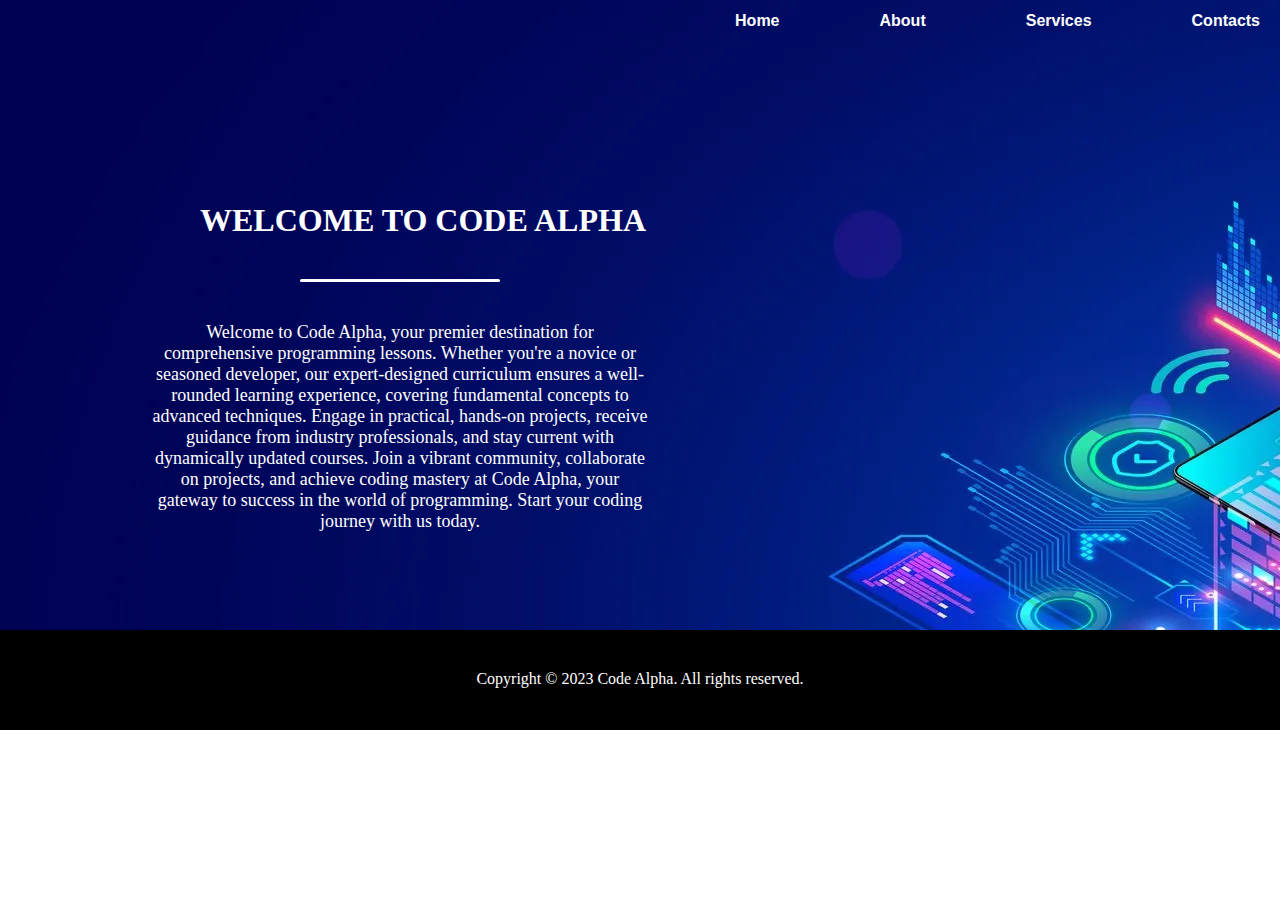
<file: JJ Page/index.html>
<!DOCTYPE html>
<html lang="en">
<head>
  <meta charset="UTF-8">
  <meta name="viewport" content="width=device-width, initial-scale=1.0">
  <link rel="stylesheet" href="styles.css">
  <title>About</title>
</head>
<body>
  <!-- Header -->
  <div class="header">
    <ul>
      <img src="homepage-images/code-alpha-logo.png" alt="">
      <li><a href="#">Home</a></li>
      <li><a href="about.html" target="_blank">About</a></li>
      <li><a href="#">Services</a></li>
      <li><a href="#">Contacts</a></li>
    </ul>
      <h1 class="web-heading">WELCOME TO CODE ALPHA</h1>
    <div class="line"></div>
    <p>Welcome to Code Alpha, your premier destination for comprehensive programming lessons. Whether you're a novice or seasoned developer, our expert-designed curriculum ensures a well-rounded learning experience, covering fundamental concepts to advanced techniques. Engage in practical, hands-on projects, receive guidance from industry professionals, and stay current with dynamically updated courses. Join a vibrant community, collaborate on projects, and achieve coding mastery at Code Alpha, your gateway to success in the world of programming. Start your coding journey with us today.</p>
  </div>
  <!-- content under header image -->
  <!-- footer -->
  <div class="footer">
    <p>Copyright © 2023 Code Alpha. All rights reserved.</p>
  </div> 
</body>
</html>
</file>
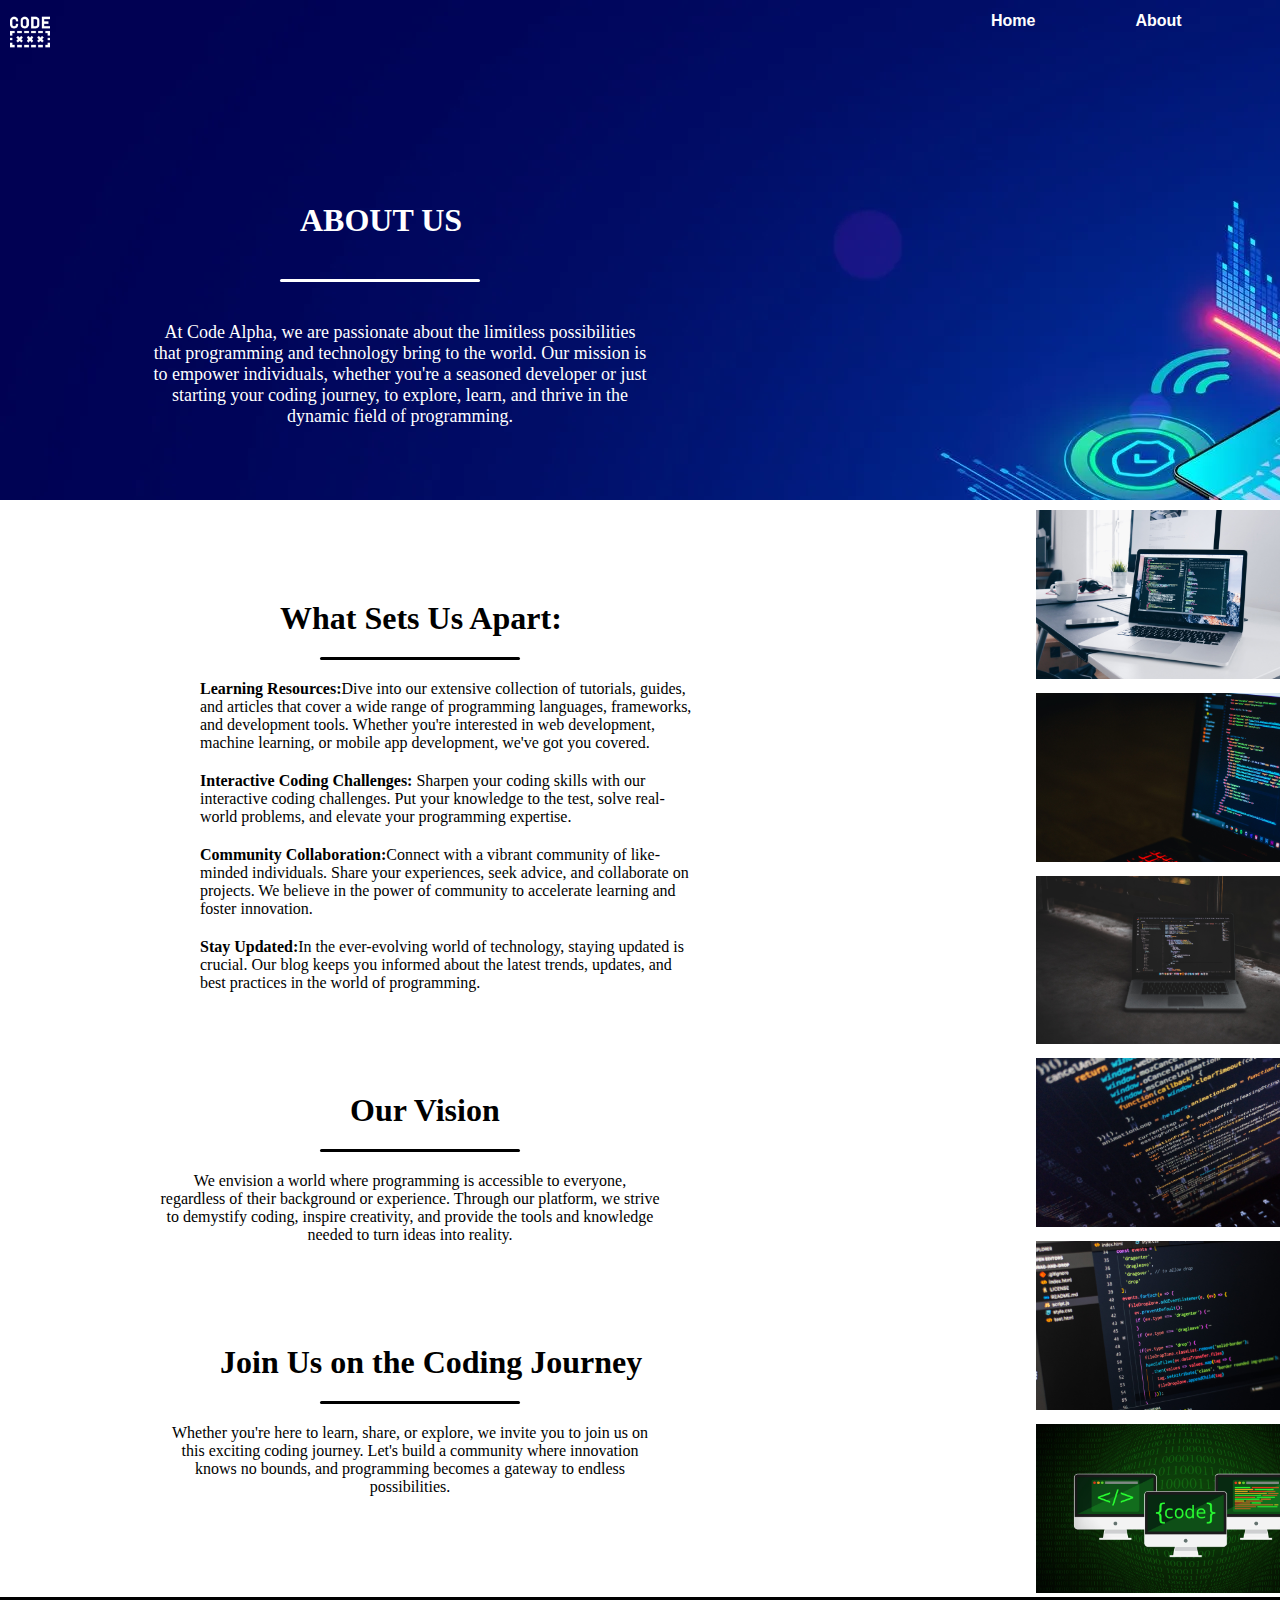
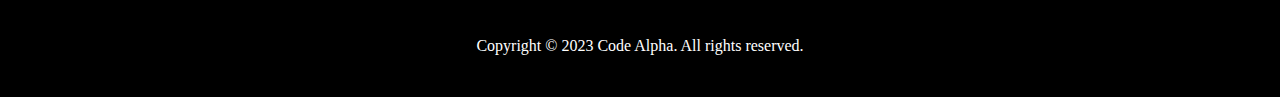
<file: JJ Page/about.html>
<!DOCTYPE html>
<html lang="en">
<head>
  <meta charset="UTF-8">
  <meta name="viewport" content="width=device-width, initial-scale=1.0">
  <link rel="stylesheet" href="about.css">
  <title>About</title>
</head>
<body>
  <!-- Header -->
<div class="entire-content">
 <div class="entire-text-content">
  <div class="header">
    <ul>
      <img src="images/code-alpha-logo.png" alt="">
      <li><a href="#">Home</a></li>
      <li><a href="#">About</a></li>
      <li><a href="#">Services</a></li>
      <li><a href="#">Contacts</a></li>
    </ul>
      <h1 class="about-heading">ABOUT US</h1>
    <div class="line"></div>
    <p>At Code Alpha, we are passionate about the limitless possibilities that programming and technology bring to the world. Our mission is to empower individuals, whether you're a seasoned developer or just starting your coding journey, to explore, learn, and thrive in the dynamic field of programming.</p>
  </div>
  <!-- content under header image -->
  <div class="main-content">
    <h1 class="first-header">What Sets Us Apart:</h1>
    <div class="line"></div>
    <p><span>Learning Resources:</span>Dive into our extensive collection of tutorials, guides, and articles that cover a wide range of programming languages, frameworks, and development tools. Whether you're interested in web development, machine learning, or mobile app development, we've got you covered.</p>
    <p><span>Interactive Coding Challenges:</span> Sharpen your coding skills with our interactive coding challenges. Put your knowledge to the test, solve real-world problems, and elevate your programming expertise.</p>
    <p><span>Community Collaboration:</span>Connect with a vibrant community of like-minded individuals. Share your experiences, seek advice, and collaborate on projects. We believe in the power of community to accelerate learning and foster innovation.</p>
    <p><span>Stay Updated:</span>In the ever-evolving world of technology, staying updated is crucial. Our blog keeps you informed about the latest trends, updates, and best practices in the world of programming.</p>
  </div>
  <!-- vision -->
  <div class="main-content-two">
    <h1 class="second-header">Our Vision</h1>
    <div class="line"></div>
    <p>We envision a world where programming is accessible to everyone, regardless of their background or experience. Through our platform, we strive to demystify coding, inspire creativity, and provide the tools and knowledge needed to turn ideas into reality.</p>
  </div>
  <!-- last text content -->
  <div class="main-content-three">
    <h1 class="third-header">Join Us on the Coding Journey</h1>
    <div class="line"></div>
    <p>Whether you're here to learn, share, or explore, we invite you to join us on this exciting coding journey. Let's build a community where innovation knows no bounds, and programming becomes a gateway to endless possibilities.</p>
  </div>
 </div>
   <div class="images">
    <img src="images/about-img-1.jpg" alt="">
    <img src="images/about-img-2.jpg" alt="">
    <img src="images/about-img-3.jpg" alt="">
    <img src="images/about-img-4.jpg" alt="">
    <img src="images/about-img-5.jpg" alt="">
    <img src="images/about-img-6.jpg" alt="">
   </div>
</div>
  <!-- footer -->
  <div class="footer">
    <p>Copyright © 2023 Code Alpha. All rights reserved.</p>
  </div> 
</body>
</html>
</file>
<file: JJ Page/styles.css>
* {
  box-sizing: border-box;
  padding: 0%;
  margin: 0%;
}

.header {
  background-image: url(./homepage-images/About-BG.webp);
  height: 630px;
}

.header img {
  height: 40px;
  margin-right: 840px;
}

ul {
  list-style: none;
  display: flex;
  justify-content: flex-end;
  padding-top: 12px;
}

ul a {
  text-decoration: none;
  margin-left: 80px;
  margin-right: 20px;
  font-weight: bold;
  font-family: Arial, sans-serif;
  color: white;
}

ul a:hover {
  color: rgb(255, 95, 31);
}

.header .web-heading {
  color: white;
  margin-left: 200px;
  margin-top: 150px;
}

.header .line {
  height: 3px;
  background-color: white;
  width: 200px;
  margin-left: 300px;
  margin-top: 40px;
  border-radius: 5px;
}

.header p {
  color: white;
  font-size: large;
  width: 500px;
  margin-left: 150px;
  margin-top: 40px;
  text-align: center;
}

.main-content .first-header {
  margin-left: 280px;
  margin-top: 100px;
}

.main-content .line {
  height: 3px;
  background-color: black;
  width: 200px;
  margin-left: 320px;
  margin-top: 20px;
  margin-bottom: 20px;
  border-radius: 5px;
}

.main-content p {
  width: 500px;
  margin-left: 200px;
  margin-bottom: 20px;
}

.main-content span {
  font-weight: bolder;
}

.main-content-two .second-header {
  margin-left: 350px;
  margin-top: 100px;
}

.main-content-two .line {
  height: 3px;
  background-color: black;
  width: 200px;
  margin-left: 320px;
  margin-top: 20px;
  margin-bottom: 20px;
  border-radius: 5px;
}

.main-content-two p {
  width: 500px;
  margin-left: 160px;
  margin-bottom: 20px;
  text-align: center;
}

.main-content-three .third-header {
  margin-left: 220px;
  margin-top: 100px;
}

.main-content-three .line {
  height: 3px;
  background-color: black;
  width: 200px;
  margin-left: 320px;
  margin-top: 20px;
  margin-bottom: 20px;
  border-radius: 5px;
}

.main-content-three p {
  width: 500px;
  margin-left: 160px;
  margin-bottom: 20px;
  text-align: center;
}

.footer {
  background-color: black;
  height: 100px;
}

.footer p {
  color: white;
  text-align: center;
  padding-top: 40px;
}
</file>
<file: JJ Page/about.css>
* {
  box-sizing: border-box;
  padding: 0%;
  margin: 0%;
}

::-webkit-scrollbar {
  display: none;
}

.header {
  background-image: url(./images/About-BG.webp);
  height: 500px;
}

.header img {
  height: 40px;
  margin-right: 861px;
  margin-left: 10px;
}

ul {
  list-style: none;
  display: flex;
  justify-content: flex-end;
  padding-top: 12px;
}

ul a {
  text-decoration: none;
  margin-left: 80px;
  margin-right: 20px;
  font-weight: bold;
  font-family: Arial, sans-serif;
  color: white;
}

ul a:hover {
  color: rgb(255, 95, 31);
}

.header .about-heading {
  color: white;
  margin-left: 300px;
  margin-top: 150px;
}

.header .line {
  height: 3px;
  background-color: white;
  width: 200px;
  margin-left: 280px;
  margin-top: 40px;
  border-radius: 5px;
}

.header p {
  color: white;
  font-size: large;
  width: 500px;
  margin-left: 150px;
  margin-top: 40px;
  text-align: center;
}

.entire-content .entire-text-content {
  margin-right: -500px;
}

.main-content .first-header {
  margin-left: 280px;
  margin-top: 100px;
}

.main-content .line {
  height: 3px;
  background-color: black;
  width: 200px;
  margin-left: 320px;
  margin-top: 20px;
  margin-bottom: 20px;
  border-radius: 5px;
}

.main-content p {
  width: 500px;
  margin-left: 200px;
  margin-bottom: 20px;
}

.main-content span {
  font-weight: bolder;
}

.main-content-two .second-header {
  margin-left: 350px;
  margin-top: 100px;
}

.main-content-two .line {
  height: 3px;
  background-color: black;
  width: 200px;
  margin-left: 320px;
  margin-top: 20px;
  margin-bottom: 20px;
  border-radius: 5px;
}

.main-content-two p {
  width: 500px;
  margin-left: 160px;
  margin-bottom: 20px;
  text-align: center;
}

.main-content-three .third-header {
  margin-left: 220px;
  margin-top: 100px;
}

.main-content-three .line {
  height: 3px;
  background-color: black;
  width: 200px;
  margin-left: 320px;
  margin-top: 20px;
  margin-bottom: 20px;
  border-radius: 5px;
}

.main-content-three p {
  width: 500px;
  margin-left: 160px;
  margin-bottom: 20px;
  text-align: center;
}

.entire-content {
  display: flex;
}

.entire-content .images {
  margin-top: 500px;
  margin-right: 500px;
}

.entire-content .images img {
  width: 300px;
  margin-top: 10px;
}

.footer {
  background-color: black;
  height: 100px;
}

.footer p {
  color: white;
  text-align: center;
  padding-top: 40px;
}
</file>
